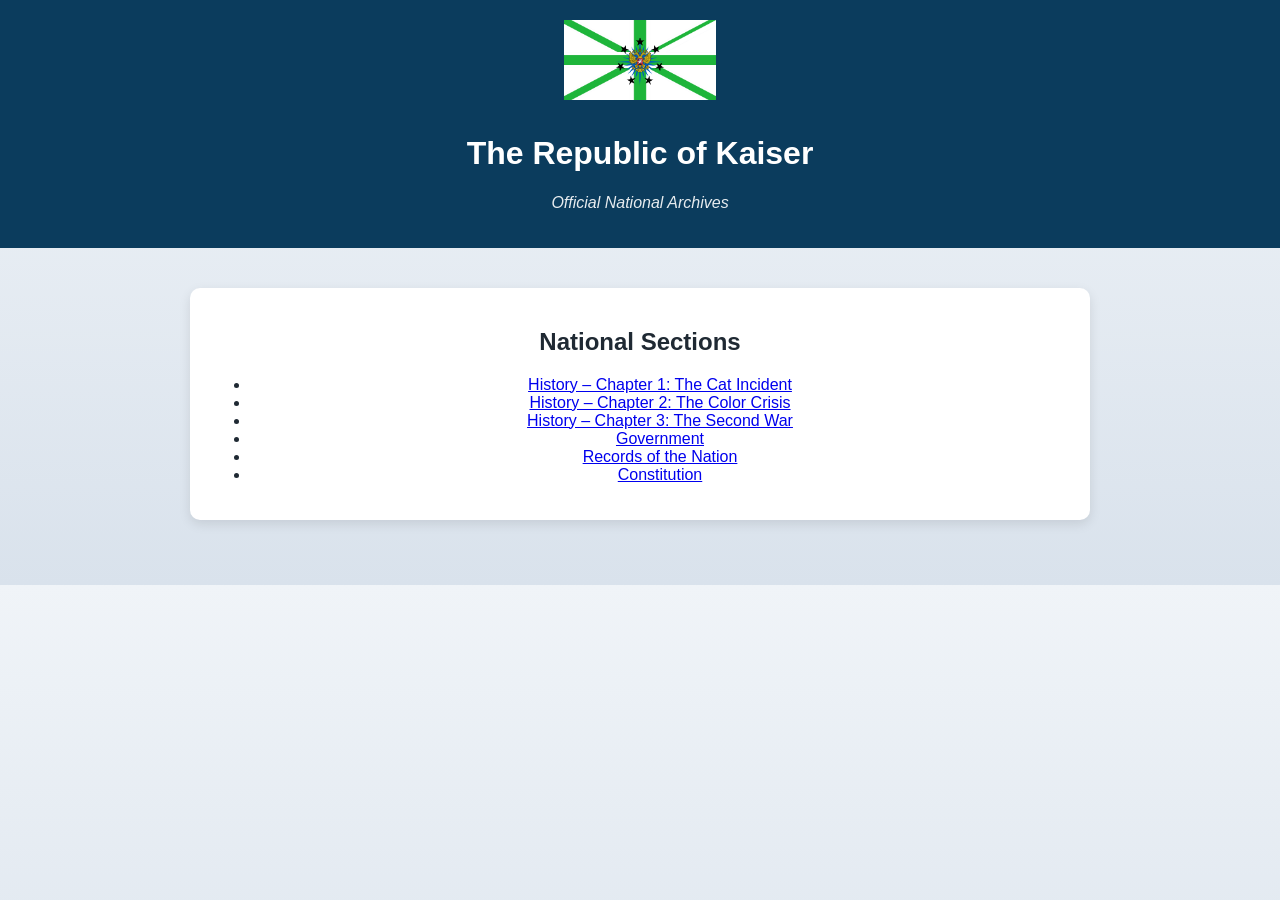
<file: index.html>
<!DOCTYPE html>
<html>
<head>
  <meta charset="UTF-8">
  <title>Kaiser Archives</title>
  <link rel="stylesheet" href="css/style.css">
</head>

<body>

  <header class="gov-header">
    <img src="CoaMaker.png" alt="Flag of Kaiser" class="flag">
    <h1>The Republic of Kaiser</h1>
    <p class="motto">Official National Archives</p>
  </header>

  <main class="main-container">

    <div class="card">
      <h2>National Sections</h2>

      <ul>
        <li><a href="chapter1.html">History – Chapter 1: The Cat Incident</a></li>
        <li><a href="chapter2.html">History – Chapter 2: The Color Crisis</a></li>
        <li><a href="#">History – Chapter 3: The Second War</a></li>
        <li><a href="politics.html">Government</a></li>
        <li><a href="#">Records of the Nation</a></li>
        <li><a href="#">Constitution</a></li>
      </ul>

    </div>

  </main>

</body>
</html>
</file>
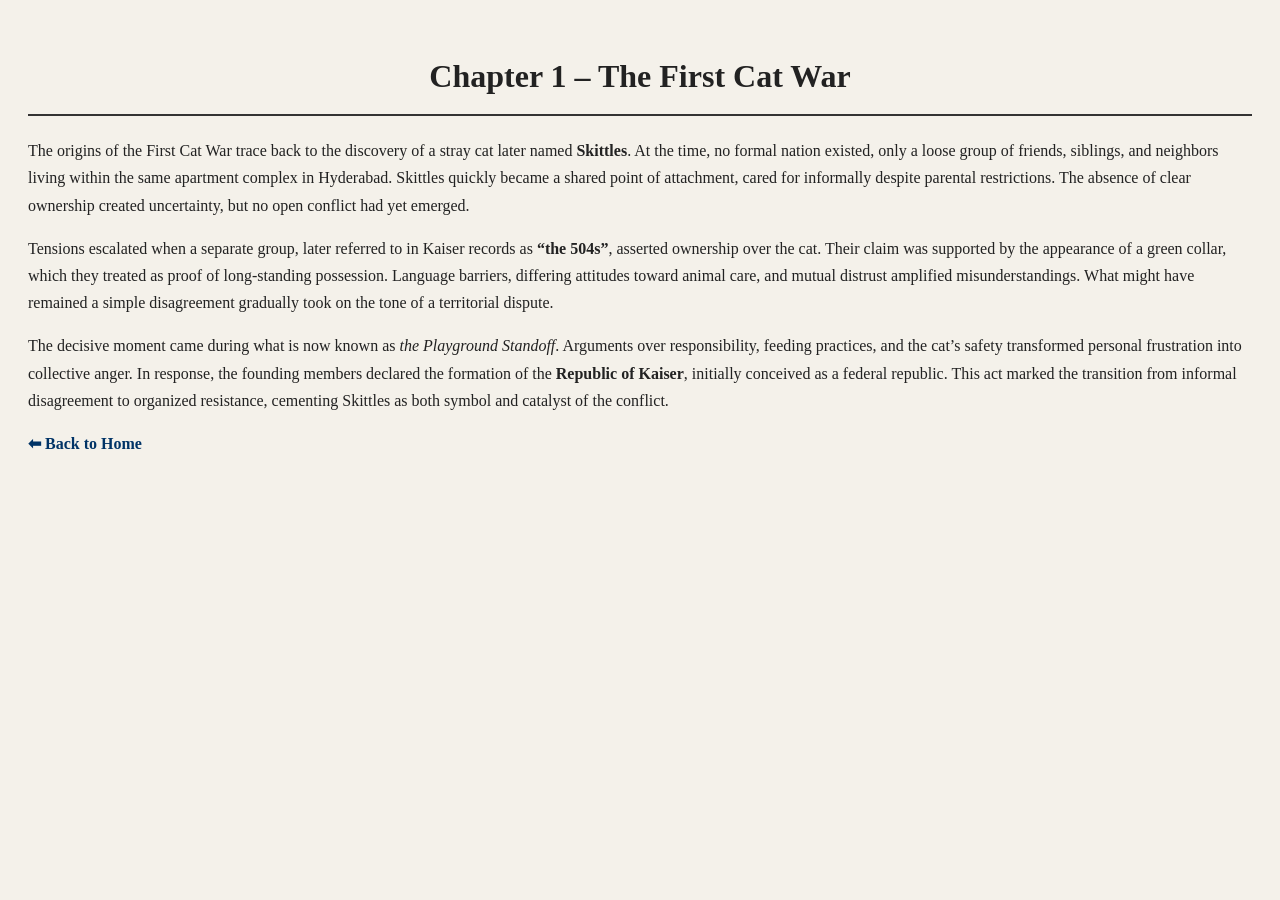
<file: chapter1.html>
<!DOCTYPE html>
<html>
<head>
  <title>Chapter 1 – The First Cat War</title>
  <style>
    body {
      font-family: Georgia, serif;
      background-color: #f4f1ea;
      color: #222;
      padding: 20px;
      line-height: 1.7;
    }
    h1 {
      text-align: center;
      border-bottom: 2px solid #333;
      padding-bottom: 10px;
    }
    a { color: #003366; font-weight: bold; text-decoration: none; }
  </style>
</head>
<body>

<h1>Chapter 1 – The First Cat War</h1>

<p>
The origins of the First Cat War trace back to the discovery of a stray cat later named
<strong>Skittles</strong>. At the time, no formal nation existed, only a loose group of friends,
siblings, and neighbors living within the same apartment complex in Hyderabad.
Skittles quickly became a shared point of attachment, cared for informally despite
parental restrictions. The absence of clear ownership created uncertainty, but no open
conflict had yet emerged.
</p>

<p>
Tensions escalated when a separate group, later referred to in Kaiser records as
<strong>“the 504s”</strong>, asserted ownership over the cat. Their claim was supported by the
appearance of a green collar, which they treated as proof of long-standing possession.
Language barriers, differing attitudes toward animal care, and mutual distrust amplified
misunderstandings. What might have remained a simple disagreement gradually took on
the tone of a territorial dispute.
</p>

<p>
The decisive moment came during what is now known as <em>the Playground Standoff</em>.
Arguments over responsibility, feeding practices, and the cat’s safety transformed
personal frustration into collective anger. In response, the founding members declared
the formation of the <strong>Republic of Kaiser</strong>, initially conceived as a federal republic.
This act marked the transition from informal disagreement to organized resistance,
cementing Skittles as both symbol and catalyst of the conflict.
</p>

<p><a href="index.html">⬅ Back to Home</a></p>

</body>
</html>
</file>
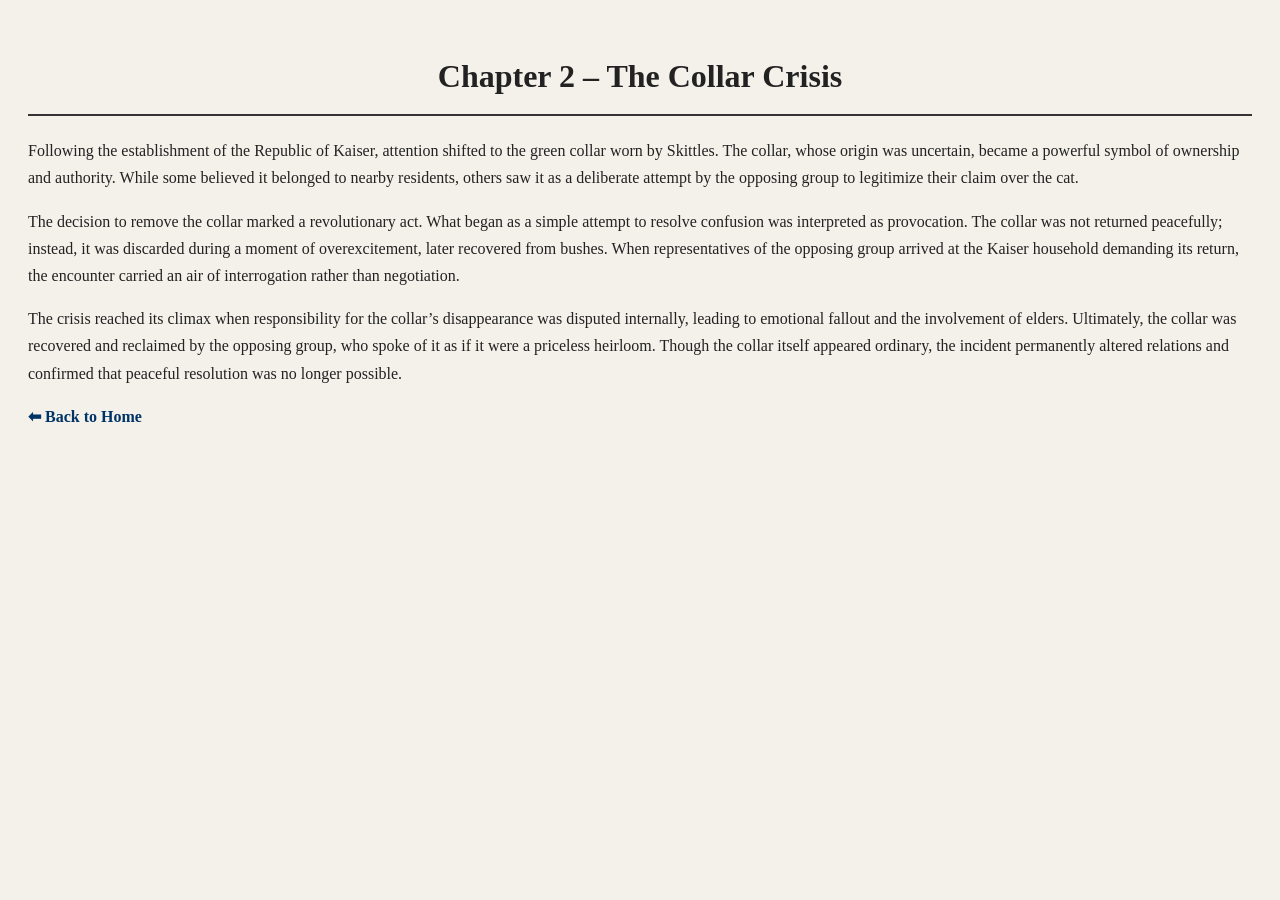
<file: chapter2.html>
<!DOCTYPE html>
<html>
<head>
  <title>Chapter 2 – The Collar Crisis</title>
  <style>
    body {
      font-family: Georgia, serif;
      background-color: #f4f1ea;
      color: #222;
      padding: 20px;
      line-height: 1.7;
    }
    h1 {
      text-align: center;
      border-bottom: 2px solid #333;
      padding-bottom: 10px;
    }
    a { color: #003366; font-weight: bold; text-decoration: none; }
  </style>
</head>
<body>

<h1>Chapter 2 – The Collar Crisis</h1>

<p>
Following the establishment of the Republic of Kaiser, attention shifted to the green
collar worn by Skittles. The collar, whose origin was uncertain, became a powerful symbol
of ownership and authority. While some believed it belonged to nearby residents, others
saw it as a deliberate attempt by the opposing group to legitimize their claim over the cat.
</p>

<p>
The decision to remove the collar marked a revolutionary act. What began as a simple
attempt to resolve confusion was interpreted as provocation. The collar was not returned
peacefully; instead, it was discarded during a moment of overexcitement, later recovered
from bushes. When representatives of the opposing group arrived at the Kaiser household
demanding its return, the encounter carried an air of interrogation rather than negotiation.
</p>

<p>
The crisis reached its climax when responsibility for the collar’s disappearance was
disputed internally, leading to emotional fallout and the involvement of elders. Ultimately,
the collar was recovered and reclaimed by the opposing group, who spoke of it as if it were
a priceless heirloom. Though the collar itself appeared ordinary, the incident permanently
altered relations and confirmed that peaceful resolution was no longer possible.
</p>

<p><a href="index.html">⬅ Back to Home</a></p>

</body>
</html>
</file>
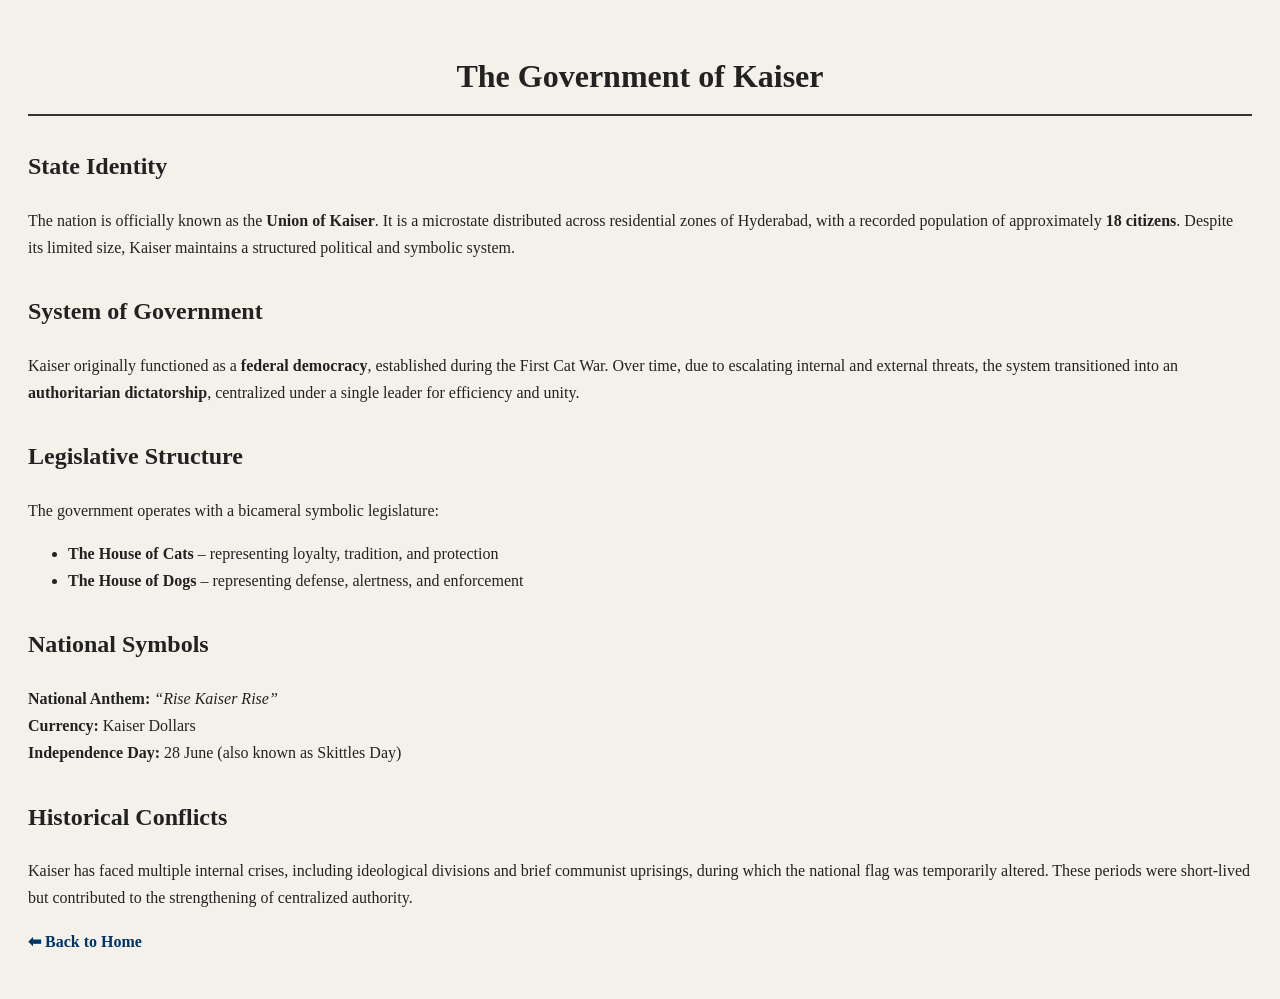
<file: politics.html>
<!DOCTYPE html>
<html>
<head>
  <title>The Government of Kaiser</title>
  <style>
    body {
      font-family: Georgia, serif;
      background-color: #f4f1ea;
      color: #222;
      padding: 20px;
      line-height: 1.7;
    }
    h1 {
      text-align: center;
      border-bottom: 2px solid #333;
      padding-bottom: 10px;
    }
    h2 {
      margin-top: 30px;
    }
    a { color: #003366; font-weight: bold; text-decoration: none; }
  </style>
</head>
<body>

<h1>The Government of Kaiser</h1>

<h2>State Identity</h2>
<p>
The nation is officially known as the <strong>Union of Kaiser</strong>. It is a microstate
distributed across residential zones of Hyderabad, with a recorded population of
approximately <strong>18 citizens</strong>. Despite its limited size, Kaiser maintains a
structured political and symbolic system.
</p>

<h2>System of Government</h2>
<p>
Kaiser originally functioned as a <strong>federal democracy</strong>, established during the
First Cat War. Over time, due to escalating internal and external threats, the system
transitioned into an <strong>authoritarian dictatorship</strong>, centralized under a single
leader for efficiency and unity.
</p>

<h2>Legislative Structure</h2>
<p>
The government operates with a bicameral symbolic legislature:
</p>
<ul>
  <li><strong>The House of Cats</strong> – representing loyalty, tradition, and protection</li>
  <li><strong>The House of Dogs</strong> – representing defense, alertness, and enforcement</li>
</ul>

<h2>National Symbols</h2>
<p>
<strong>National Anthem:</strong> <em>“Rise Kaiser Rise”</em><br>
<strong>Currency:</strong> Kaiser Dollars<br>
<strong>Independence Day:</strong> 28 June (also known as Skittles Day)
</p>

<h2>Historical Conflicts</h2>
<p>
Kaiser has faced multiple internal crises, including ideological divisions and brief
communist uprisings, during which the national flag was temporarily altered. These
periods were short-lived but contributed to the strengthening of centralized authority.
</p>

<p><a href="index.html">⬅ Back to Home</a></p>

</body>
</html>
</file>
<file: css/style.css>
body {
    margin: 0;
    font-family: "Segoe UI", Arial, sans-serif;
    background: linear-gradient(to bottom, #f0f4f8, #d9e2ec);
    color: #1f2933;
    text-align: center;
}

.gov-header {
    background: #0b3c5d;
    color: white;
    padding: 20px;
}

.flag {
    height: 80px;
    margin-bottom: 10px;
}

.motto {
    font-style: italic;
    opacity: 0.9;
}

.main-container {
    max-width: 900px;
    margin: 30px auto;
    padding: 10px;
}

.card {
    background: white;
    border-radius: 10px;
    padding: 20px;
    margin-bottom: 25px;
    box-shadow: 0 4px 12px rgba(0,0,0,0.1);
}

.history-list {
    list-style: none;
    padding: 0;
}

.history-list li {
    margin: 10px 0;
    font-size: 18px;
}

.gov-link {
    display: inline-block;
    margin-top: 12px;
    padding: 10px 18px;
    background: #0b3c5d;
    color: white;
    text-decoration: none;
    border-radius: 6px;
}

.gov-link:hover {
    background: #164a6b;
}

.gov-footer {
    background: #0b3c5d;
    color: white;
    padding: 12px;
    font-size: 14px;
}
</file>
